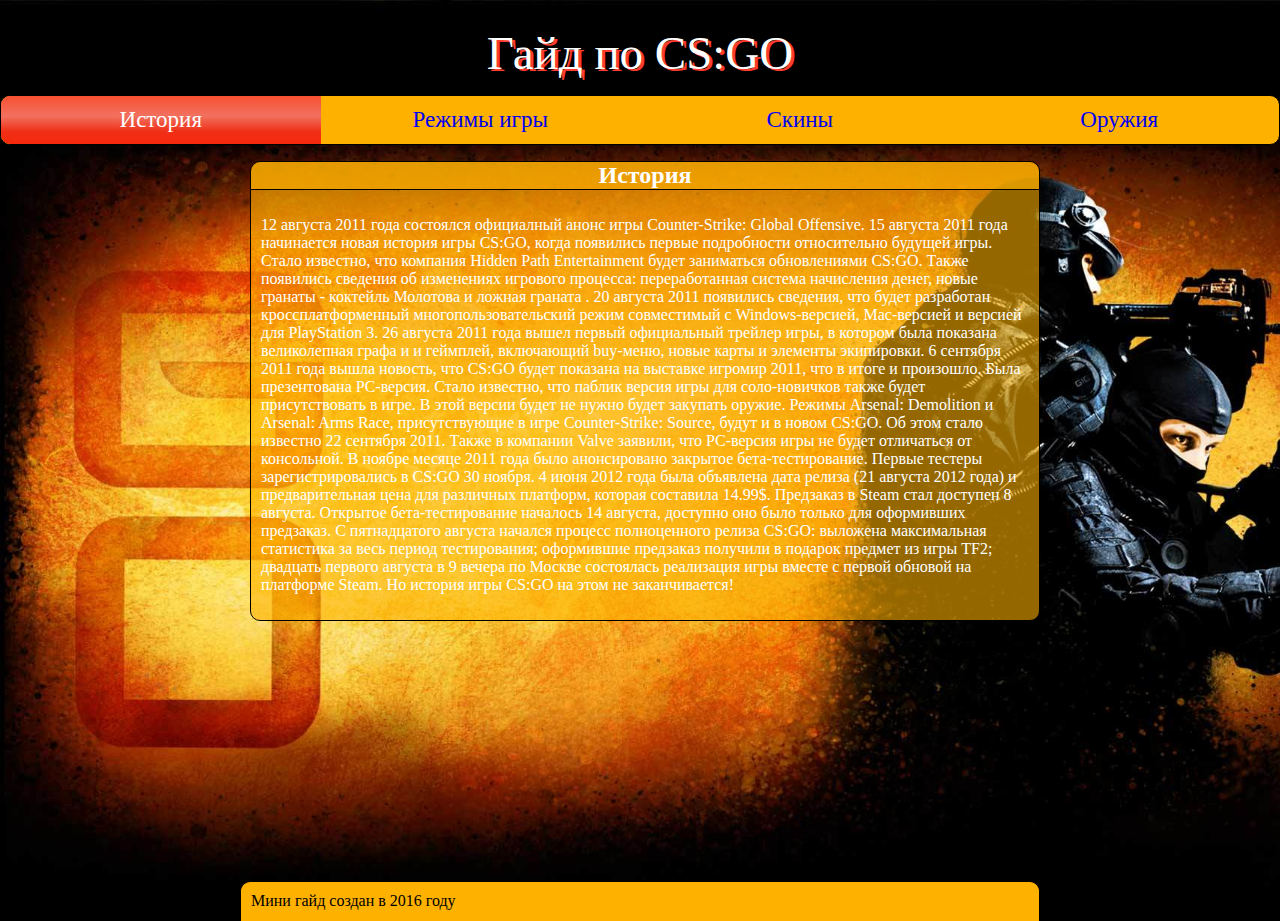
<file: index.html>
<!DOCTYPE html>
<html>
<head>
	<h1><title>Гайд по CS:GO</title></h1>
	<meta charset="utf-8">
	<link rel="stylesheet" type="text/css" href="site1.css"/>
</head>
<body>
	<div class="container">
	<div class="block-center block-header">
		<div id="header" style="text-align: center;">Гайд по CS:GO</div>
	</div>
		<div class="menu-site">
			<ul class="menu-site-list">
				<li>
					<div class="active-menu">
						<span>История</span>
					</div>
				</li>
				<li>
					<a href="gg.html">
						<span>Режимы игры</span>
					</a>
				</li>
				<li>
					<a href="skins.html">
						<span>Скины</span>
					</a>
				</li>
				<li>
					<a href="guns.html">
						<span>Оружия</span>
					</a>
				</li>
			</ul>
		</div>
		<div class="row block-center block-main">
			<div class="article main-class">
				<div class="header-article">
					<h2>История</h2>
				</div>
				<div class="text-article">
					<p>
12 августа 2011 года состоялся официалный анонс игры Counter-Strike: Global Offensive.
15 августа 2011 года начинается новая история игры CS:GO, когда появились первые подробности относительно будущей игры. Стало известно, что компания Hidden Path Entertainment будет заниматься обновлениями CS:GO. Также появились сведения об изменениях игрового процесса: переработанная система начисления денег, новые гранаты - коктейль Молотова и ложная граната .
20 августа 2011 появились сведения, что будет разработан кроссплатформенный многопользовательский режим совместимый с Windows-версией, Mac-версией и версией для PlayStation 3.
26 августа 2011 года вышел первый официальный трейлер игры, в котором была показана великолепная графа и и геймплей, включающий buy-меню, новые карты и элементы экипировки.
6 сентября 2011 года вышла новость, что CS:GO будет показана на выставке игромир 2011, что в итоге и произошло. Была презентована PC-версия. Стало известно, что паблик версия игры для соло-новичков также будет присутствовать в игре. В этой версии будет не нужно будет закупать оружие.
Режимы Arsenal: Demolition и Arsenal: Arms Race, присутствующие в игре Counter-Strike: Source, будут и в новом CS:GO. Об этом стало известно 22 сентября 2011. Также в компании Valve заявили, что PC-версия игры не будет отличаться от консольной.
В ноябре месяце 2011 года было анонсировано закрытое бета-тестирование. Первые тестеры зарегистрировались в CS:GO 30 ноября.
4 июня 2012 года была объявлена дата релиза (21 августа 2012 года) и предварительная цена для различных платформ, которая составила 14.99$.
Предзаказ в Steam стал доступен 8 августа. Открытое бета-тестирование началось 14 августа, доступно оно было только для оформивших предзаказ.
С пятнадцатого августа начался процесс полноценного релиза CS:GO: выложена максимальная статистика за весь период тестирования; оформившие предзаказ получили в подарок предмет из игры TF2; двадцать первого августа в 9 вечера по Москве состоялась реализация игры вместе с первой обновой на платформе Steam.
Но история игры CS:GO на этом не заканчивается!
					</p>
				</div>
			</div>
		</div>
		<div class="clearfooter"></div>
	</div>
	<div class="footer">
		<div class="footer-text">Мини гайд создан в 2016 году</div>
	</div>
</body>
</html>
</file>
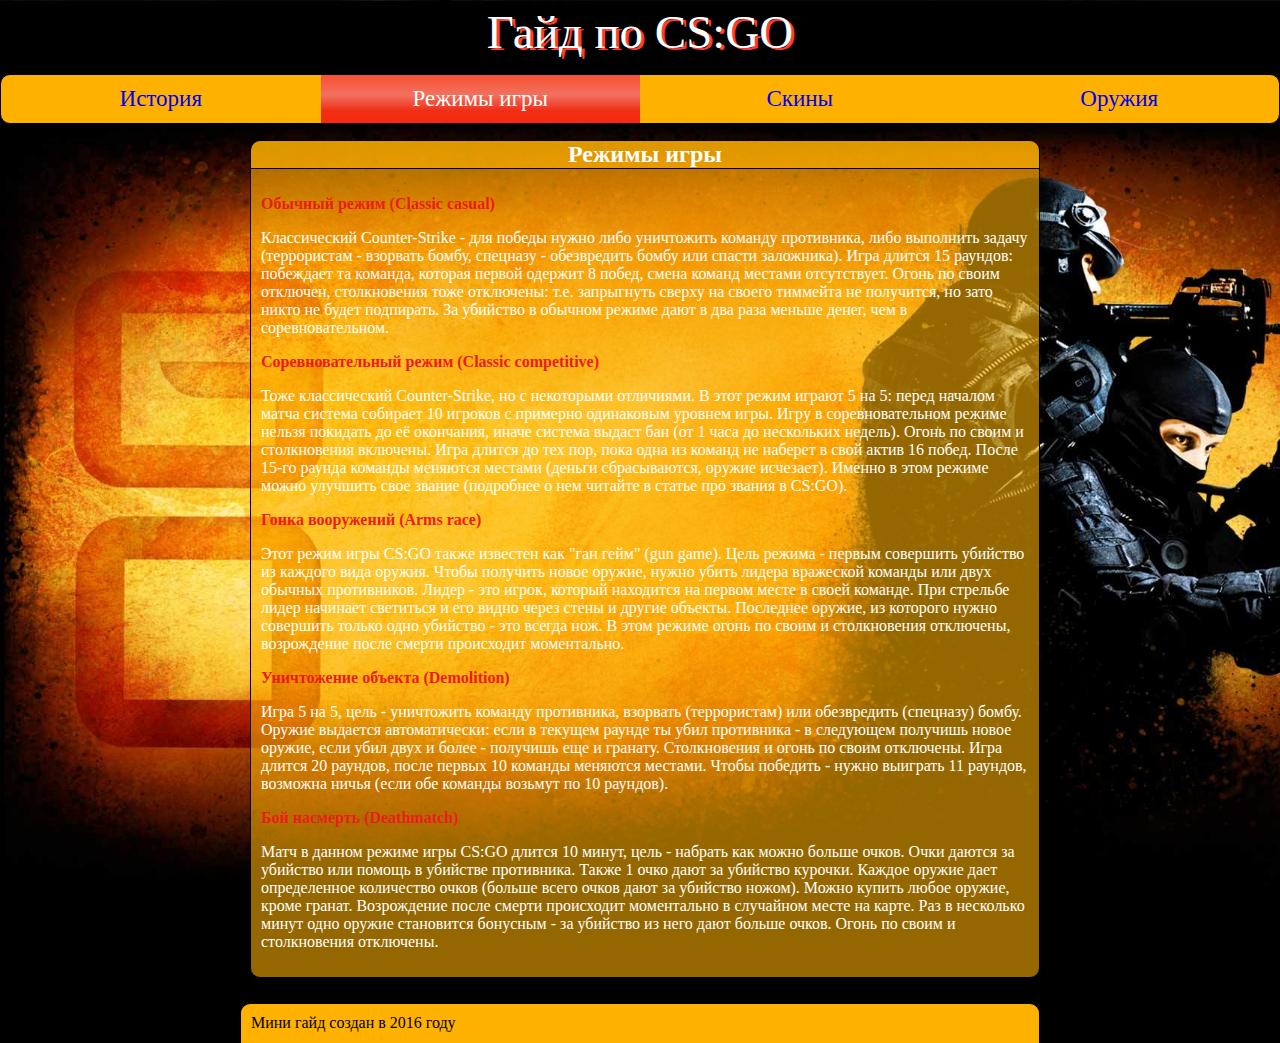
<file: gg.html>
<!DOCTYPE html>
<html>
<head>
	<title>Гайд по CS:GO</title>
	<meta charset="utf-8">
	<link rel="stylesheet" type="text/css" href="site1.css"/>
</head>
<body>
	<div class="container">
	<div class="block-center block-header">
		<div id="header" style="text-align: center;">Гайд по CS:GO</div>
	</div>
		<div class="menu-site">
			<ul class="menu-site-list">
				<li>
					<a href="index.html">
						<span>История</span>
					</a>
				</li>
				<li>
					<div class="active-menu">
						<span>Режимы игры</span>
					</div>
				</li>
				<li>
					<a href="skins.html">
						<span>Скины</span>
					</a>
				</li>
				<li>
					<a href="guns.html">
						<span>Оружия</span>
					</a>
				</li>
			</ul>
		</div>
		<div class="row block-center block-main">
			<div class="article main-class">
				<div class="header-article">
					<h2>Режимы игры</h2>
				</div>
				<div class="text-article">
					<p>
<span style="color:rgb(236, 28, 28);font-weight: bold;">Обычный режим (Classic сasual)</p>

Классический Counter-Strike - для победы нужно либо уничтожить команду противника, либо выполнить задачу (террористам - взорвать бомбу, спецназу - обезвредить бомбу или спасти заложника). Игра длится 15 раундов: побеждает та команда, которая первой одержит 8 побед, смена команд местами отсутствует. Огонь по своим отключен, столкновения тоже отключены: т.е. запрыгнуть сверху на своего тиммейта не получится, но зато никто не будет подпирать. За убийство в обычном режиме дают в два раза меньше денег, чем в соревновательном.</p>	

<p><span style="color:rgb(236, 28, 28);font-weight: bold;">Соревновательный режим (Classic competitive)</span></p>

<p>Тоже классический Counter-Strike, но с некоторыми отличиями. В этот режим играют 5 на 5: перед началом матча система собирает 10 игроков с примерно одинаковым уровнем игры. Игру в соревновательном режиме нельзя покидать до её окончания, иначе система выдаст бан (от 1 часа до нескольких недель). Огонь по своим и столкновения включены. Игра длится до тех пор, пока одна из команд не наберет в свой актив 16 побед. После 15-го раунда команды меняются местами (деньги сбрасываются, оружие исчезает). Именно в этом режиме можно улучшить свое звание (подробнее о нем читайте в статье про звания в CS:GO).</p>

<p><span style="color:rgb(236, 28, 28);font-weight: bold;">Гонка вооружений (Arms race)</span></p>

<p>Этот режим игры CS:GO также известен как "ган гейм" (gun game). Цель режима - первым совершить убийство из каждого вида оружия. Чтобы получить новое оружие, нужно убить лидера вражеской команды или двух обычных противников. Лидер - это игрок, который находится на первом месте в своей команде. При стрельбе лидер начинает светиться и его видно через стены и другие объекты. Последнее оружие, из которого нужно совершить только одно убийство - это всегда нож. В этом режиме огонь по своим и столкновения отключены, возрождение после смерти происходит моментально.</p>

<p><span style="color:rgb(236, 28, 28);font-weight: bold;">Уничтожение объекта (Demolition)</span></p>

<p>Игра 5 на 5, цель - уничтожить команду противника, взорвать (террористам) или обезвредить (спецназу) бомбу. Оружие выдается автоматически: если в текущем раунде ты убил противника - в следующем получишь новое оружие, если убил двух и более - получишь еще и гранату. Столкновения и огонь по своим отключены. Игра длится 20 раундов, после первых 10 команды меняются местами. Чтобы победить - нужно выиграть 11 раундов, возможна ничья (если обе команды возьмут по 10 раундов).</p>

<p><span style="color:rgb(236, 28, 28);font-weight: bold;">Бой насмерть (Deathmatch)</span></p>

<p>Матч в данном режиме игры CS:GO длится 10 минут, цель - набрать как можно больше очков. Очки даются за убийство или помощь в убийстве противника. Также 1 очко дают за убийство курочки. Каждое оружие дает определенное количество очков (больше всего очков дают за убийство ножом). Можно купить любое оружие, кроме гранат. Возрождение после смерти происходит моментально в случайном месте на карте. Раз в несколько минут одно оружие становится бонусным - за убийство из него дают больше очков. Огонь по своим и столкновения отключены.
					</p>
				</div>
			</div>
		</div>
		<div class="clearfooter"></div>
	</div>
	<div class="footer">
		<div class="footer-text">Мини гайд создан в 2016 году</div>
	</div>
</body>
</html>
</file>
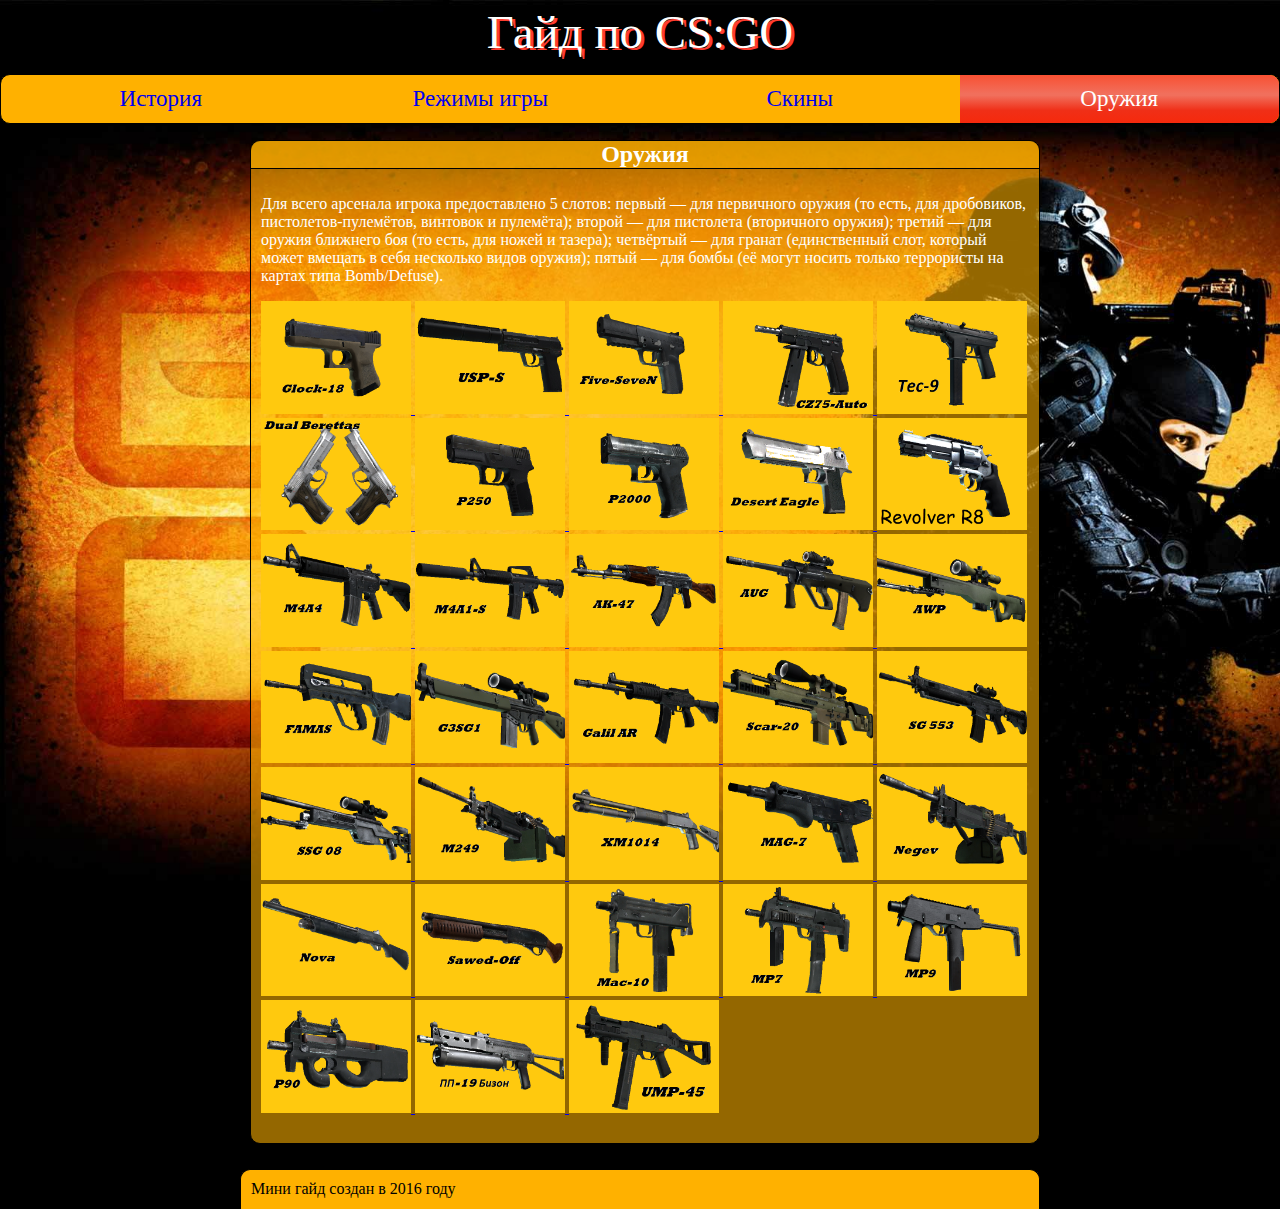
<file: guns.html>
<!DOCTYPE html>
<html>
<head>
	<title>Гайд по CS:GO</title>
	<meta charset="utf-8">
	<link rel="stylesheet" type="text/css" href="site1.css"/>
</head>
<body>
	<div class="container">
	<div class="block-center block-header">
		<div id="header" style="text-align: center;">Гайд по CS:GO</div>
	</div>
		<div class="menu-site">
			<ul class="menu-site-list">
				<li>
					<a href="index.html">
						<span>История</span>
					</a>
				</li>
				<li>
					<a href="gg.html">		
						<span>Режимы игры</span>
					</a>
				</li>
				<li>
					<a href="skins.html">
						<span>Скины</span>
					</a>
				</li>
				<li>
					<div class="active-menu">
						<span>Оружия</span>
					</div>
					</a>
				</li>
			</ul>
		</div>
		<div class="row block-center block-main">
			<div class="article main-class">
				<div class="header-article">
					<h2>Оружия</h2>
				</div>
				<div class="text-article">
					<p>
Для всего арсенала игрока предоставлено 5 слотов: первый — для первичного оружия (то есть, для дробовиков, пистолетов-пулемётов, винтовок и пулемёта); второй — для пистолета (вторичного оружия); третий — для оружия ближнего боя (то есть, для ножей и тазера); четвёртый — для гранат (единственный слот, который может вмещать в себя несколько видов оружия); пятый — для бомбы (её могут носить только террористы на картах типа Bomb/Defuse).
<p>
<a href="http://ru.counterstrike.wikia.com/wiki/Glock-18_(CS:GO)">
	<img src="images/Glock.png" width="150">
</a>
<a href="http://ru.counterstrike.wikia.com/wiki/USP-S">
	<img src="images/Csgousp.png" width="150">
</a>
<a href="http://ru.counterstrike.wikia.com/wiki/P250">
	<img src="images/57go.png" width="150">
</a>
<a href="http://ru.counterstrike.wikia.com/wiki/CZ75-Auto">
	<img src="images/CZ75go.png" width="150">
</a>
<a href="http://ru.counterstrike.wikia.com/wiki/Tec-9">
	<img src="images/Tec9.png" width="150">
</a>
<a href="http://ru.counterstrike.wikia.com/wiki/Dual_Berettas_(CS:GO)">
	<img src="images/Elitego.png" width="150">
</a>
<a href="http://ru.counterstrike.wikia.com/wiki/P250">
	<img src="images/P250go-2.png" width="150">
</a>
<a href="http://ru.counterstrike.wikia.com/wiki/P2000">
	<img src="images/P2000.png" width="150">
</a>
<a href="http://ru.counterstrike.wikia.com/wiki/Desert_Eagle_(CS:GO)">
	<img src="images/Weapon_deagle.png" width="150">
</a>
<a href="http://ru.counterstrike.wikia.com/wiki/%D0%A0%D0%B5%D0%B2%D0%BE%D0%BB%D1%8C%D0%B2%D0%B5%D1%80_R8">
	<img src="images/revolver-1-.png" width="150">
</a>
<a href="http://ru.counterstrike.wikia.com/wiki/M4A4">
	<img src="images/M4a4.png" width="150">
</a>
<a href="http://ru.counterstrike.wikia.com/wiki/M4A1-S">
	<img src="images/M4a1-s.png" width="150">
</a>
<a href="http://ru.counterstrike.wikia.com/wiki/AK-47_(CS:GO)">
	<img src="images/Ak47go.png" width="150">
</a>
<a href="http://ru.counterstrike.wikia.com/wiki/AUG_(CS:GO)">
	<img src="images/Auggo.png" width="150">
</a>
<a href="http://ru.counterstrike.wikia.com/wiki/AWP_(CS:GO)">
	<img src="images/Awpgo.png" width="150">
</a>
<a href="http://ru.counterstrike.wikia.com/wiki/FAMAS_(CS:GO)">
	<img src="images/Famasgo.png" width="150">
</a>
<a href="http://ru.counterstrike.wikia.com/wiki/G3SG1">
	<img src="images/G3.png" width="150">
</a>
<a href="http://ru.counterstrike.wikia.com/wiki/Galil_AR">
	<img src="images/Galilar.png" width="150">
</a>
<a href="http://ru.counterstrike.wikia.com/wiki/SCAR-20">
	<img src="images/Scar20.png" width="150">
</a>
<a href="http://ru.counterstrike.wikia.com/wiki/SG_553">
	<img src="images/Sg556.png" width="150">
</a>
<a href="http://ru.counterstrike.wikia.com/wiki/SSG_08">
	<img src="images/Ssg08.png" width="150">
</a>
<a href="http://ru.counterstrike.wikia.com/wiki/M249_(CS:GO)">
	<img src="images/M249go.png" width="150">
</a>
<a href="http://ru.counterstrike.wikia.com/wiki/XM1014_(CS:GO)">
	<img src="images/M1014.png" width="150">
</a>
<a href="http://ru.counterstrike.wikia.com/wiki/MAG-7">
	<img src="images/Mag7.png" width="150">
</a>
<a href="http://ru.counterstrike.wikia.com/wiki/Negev">
	<img src="images/Negev.png" width="150">
</a>
<a href="http://ru.counterstrike.wikia.com/wiki/Nova">
	<img src="images/Nova.png" width="150">
</a>
<a href="http://ru.counterstrike.wikia.com/wiki/Sawed-Off">
	<img src="images/Sawedoff.png" width="150">
</a>
<a href="http://ru.counterstrike.wikia.com/wiki/MAC-10">
	<img src="images/Mac10go.png" width="150">
</a>
<a href="http://ru.counterstrike.wikia.com/wiki/MP7">
	<img src="images/Mp7.png" width="150">
</a>
<a href="http://ru.counterstrike.wikia.com/wiki/MP9">
	<img src="images/Mp9.png" width="150">
</a>
<a href="http://ru.counterstrike.wikia.com/wiki/P90_(CS:GO)">
	<img src="images/P90go.png" width="150">
</a>
<a href="http://ru.counterstrike.wikia.com/wiki/%D0%9F%D0%9F-19_%D0%91%D0%B8%D0%B7%D0%BE%D0%BD">
	<img src="images/Pp19.png" width="150">
</a>
<a href="http://ru.counterstrike.wikia.com/wiki/UMP-45_(CS:GO)">
	<img src="images/Ump45go.png" width="150">
</a>
</p>
					</p>
				</div>
			</div>
		</div>
		<div class="clearfooter"></div>
	</div>
	<div class="footer">
		<div class="footer-text">Мини гайд создан в 2016 году</div>
	</div>
</body>
</html>
</file>
<file: site1.css>
html, body {
		height: 100%;
		margin: 0;}
	body {
		background: url('images.jpg');
		background-size: cover;
		background-color: black;
		background-repeat: no-repeat;
	}
	.container {
		min-height: 100%;
		width: 100%;
		margin-left: auto;
		margin-right: auto;
		position: relative;
	}
	.block-header {
		height: 48px;
		color: white;
		margin: 15px 0 20px 0;
		margin-top: 0;
		padding: 5px;
		width: 380px;
		text-shadow: 3px 2px 0px rgba(255, 61, 47, 1);
		font-size: 47px;
	}
	.block-main{
		width: 800px;
	}
	#menu {
		text-align: center;
		background-color: rgba(255, 177, 0, 0.45);
		width: 200px;
		color: white;
		border: 1px solid black;
		box-sizing: border-box;
		border-radius: 10px;
		/*margin-right: 10px;*/
		display: inline-block;
		overflow: hidden;
		/*float: left;*/
		/*dispaly: block/inline/inline-block */
	}
	.header-menu {
		height: 30px;
		background-color: rgba(255, 177, 0, 0.25);
		line-height: 30px;
		/*border-radius: 10px 10px 0 0;*/
		border-bottom: 1px solid black;
	}
	/*Опис стилів для class="article"*/
	.article {
		background-color: rgba(255, 177, 0, 0.58);
		display: inline-block;
		margin-left: 10px;
		vertical-align: top;
		color: white;
		box-sizing: border-box;
		border: solid 1px black;
		border-radius: 10px;
		/*vertical-align: top/middle/bottom */
		/*float: right;*/
	}
	.header-article {
		background-color: rgba(255, 177, 0, 0.65);
		margin: 0;
		border-radius: 10px 10px 0 0;
		border-bottom:  solid 1px black;
	}
	.header-article h2 {
		margin: 0;
		text-align: 	center;
	}
	.text-article {
		padding: 10px;
	}
	/*Опис стилів для class="footer"*/
	.footer {
		background-color: #ffb100;
		width: 800px;
		margin: -40px auto 0 auto;
		position: relative;
		height: 40px;
		padding: 10px;
		border-radius: 10px 10px 0 0;
		border: solid 1px black;
		border-bottom: none;
		box-sizing: border-box;

		/*left: 10px;
		right: 10px;
		bottom: 10px;*/
	}
	.footer-text {
		position: relative;
	}
	.clearfooter {
		margin-top: 5px;
		height: 60px;
		clear: both;
		width: 100%;
	}
	.menu-list {
		list-style-type: none;
		padding: 0 5px;
	}
	.menu-list li {
		text-align: left;
		background-color: rgba(255, 0, 0, 0.48);
		margin-bottom: 10px;
	}
	.menu-list li a {
		text-decoration: none;
		color: white;
		display: inline-block;
		width: 100%;
		padding: 5px;
		box-sizing: border-box;
	}
	.active-menu {
		text-decoration: none;
		display: inline-block;
		width: 100%;
		padding: 15px;
		height: 50px;
		font-size: 23px;
		line-height: 18px;
		box-sizing: border-box;
		/*background-color: green;*/
		color: white;
		/* Permalink - use to edit and share this gradient: http://colorzilla.com/gradient-editor/#f85032+0,f16f5c+37,f16f5c+37,f16f5c+41,f02f17+71,f6290c+96,f6290c+96,e73827+100 */
		background: #f85032; /* Old browsers */
		background: -moz-linear-gradient(top,  #f85032 0%, #f16f5c 37%, #f16f5c 37%, #f16f5c 41%, #f02f17 71%, #f6290c 96%, #f6290c 96%, #e73827 100%); /* FF3.6-15 */
		background: -webkit-linear-gradient(top,  #f85032 0%,#f16f5c 37%,#f16f5c 37%,#f16f5c 41%,#f02f17 71%,#f6290c 96%,#f6290c 96%,#e73827 100%); /* Chrome10-25,Safari5.1-6 */
		background: linear-gradient(to bottom,  #f85032 0%,#f16f5c 37%,#f16f5c 37%,#f16f5c 41%,#f02f17 71%,#f6290c 96%,#f6290c 96%,#e73827 100%); /* W3C, IE10+, FF16+, Chrome26+, Opera12+, Safari7+ */
		filter: progid:DXImageTransform.Microsoft.gradient( startColorstr='#f85032', endColorstr='#e73827',GradientType=0 ); /* IE6-9 */
		
	}
	/*:hover, :active, :focus, :visited;*/
	.menu-list li:hover {
		background-color: #ffb100;
	}
	.menu-list li:hover a {
		color: black;
	}
	.menu-site {
		box-sizing: border-box;
	}
	.menu-site-list {
		padding: 0;
		height: 50px;
		background-color: #ffb100;
		box-sizing: border-box;
		overflow: hidden;
		border-radius: 10px;
		border: 1px solid black;
	}
	.menu-site-list li {
		display: inline-block;
		width: 25%;
		float: left;
		text-align: center;
	}
	.menu-site-list li a {
		width: 100%;
		height: 100%;
		display: block;
		font-size: 23px;
		line-height: 18px;
		text-decoration: none;
		padding: 15px;
		box-sizing: border-box;
		transition: 1s all;
	}
	.menu-site-list li a:hover {
		background-color: red;
		color: white;
		font-size: 25px
		/* Permalink - use to edit and share this gradient: http://colorzilla.com/gradient-editor/#f85032+0,f16f5c+37,f16f5c+37,f16f5c+41,f02f17+71,f6290c+96,f6290c+96,e73827+100 */
		background: #f85032; /* Old browsers */
		background: -moz-linear-gradient(top,  #f85032 0%, #f16f5c 37%, #f16f5c 37%, #f16f5c 41%, #f02f17 71%, #f6290c 96%, #f6290c 96%, #e73827 100%); /* FF3.6-15 */
		background: -webkit-linear-gradient(top,  #f85032 0%,#f16f5c 37%,#f16f5c 37%,#f16f5c 41%,#f02f17 71%,#f6290c 96%,#f6290c 96%,#e73827 100%); /* Chrome10-25,Safari5.1-6 */
		background: linear-gradient(to bottom,  #f85032 0%,#f16f5c 37%,#f16f5c 37%,#f16f5c 41%,#f02f17 71%,#f6290c 96%,#f6290c 96%,#e73827 100%); /* W3C, IE10+, FF16+, Chrome26+, Opera12+, Safari7+ */
		filter: progid:DXImageTransform.Microsoft.gradient( startColorstr='#f85032', endColorstr='#e73827',GradientType=0 ); /* IE6-9 */
	}

	.sprite {
		background-image: url('sprite.png');
		height: 18px;
		width: 18px;
		display: inline-block;
	}
	.main {
		background-position: 0px -30px;
	}
	.user {
		background-position: -215px 0px;
	}
	.company {
		background-position: -552px -182px;
	}
	.books {
		background-position: -60px -60px;
	}
	.block-center {
		margin: 0 auto;
	}
</file>
